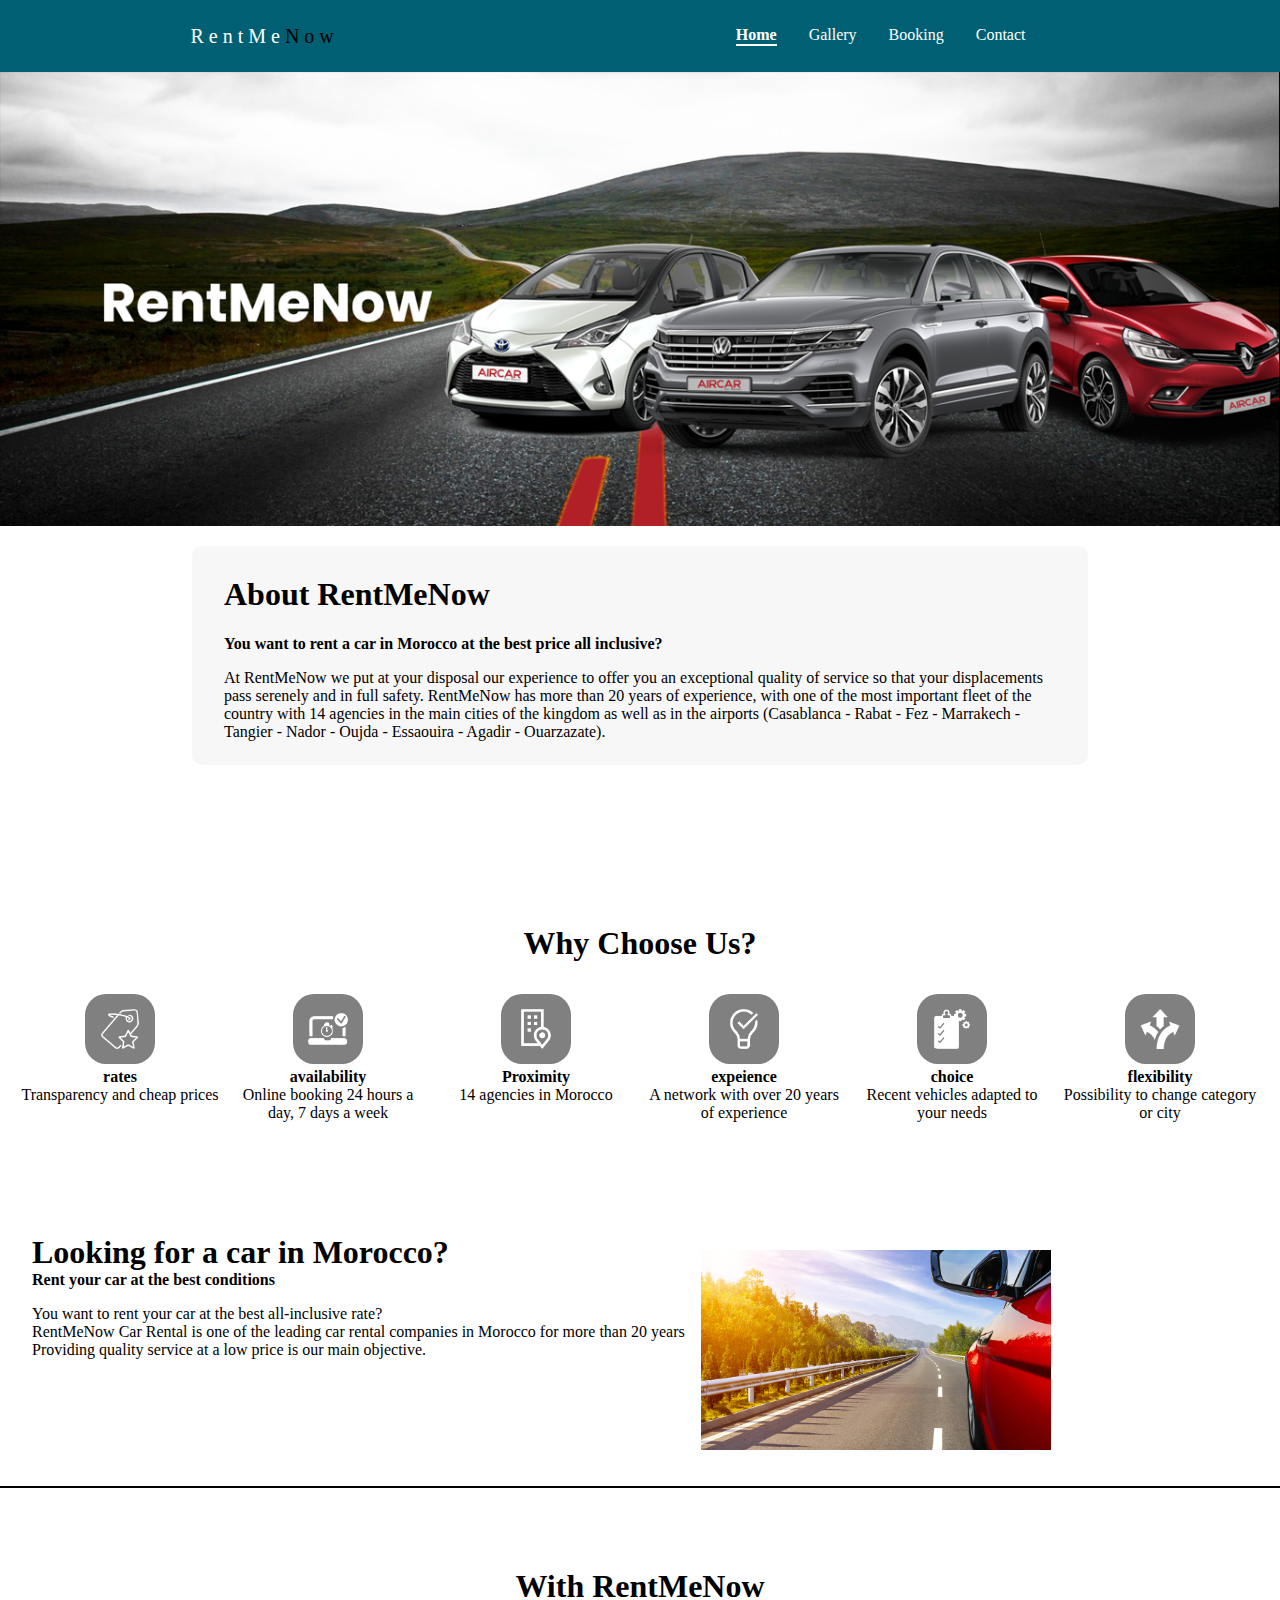
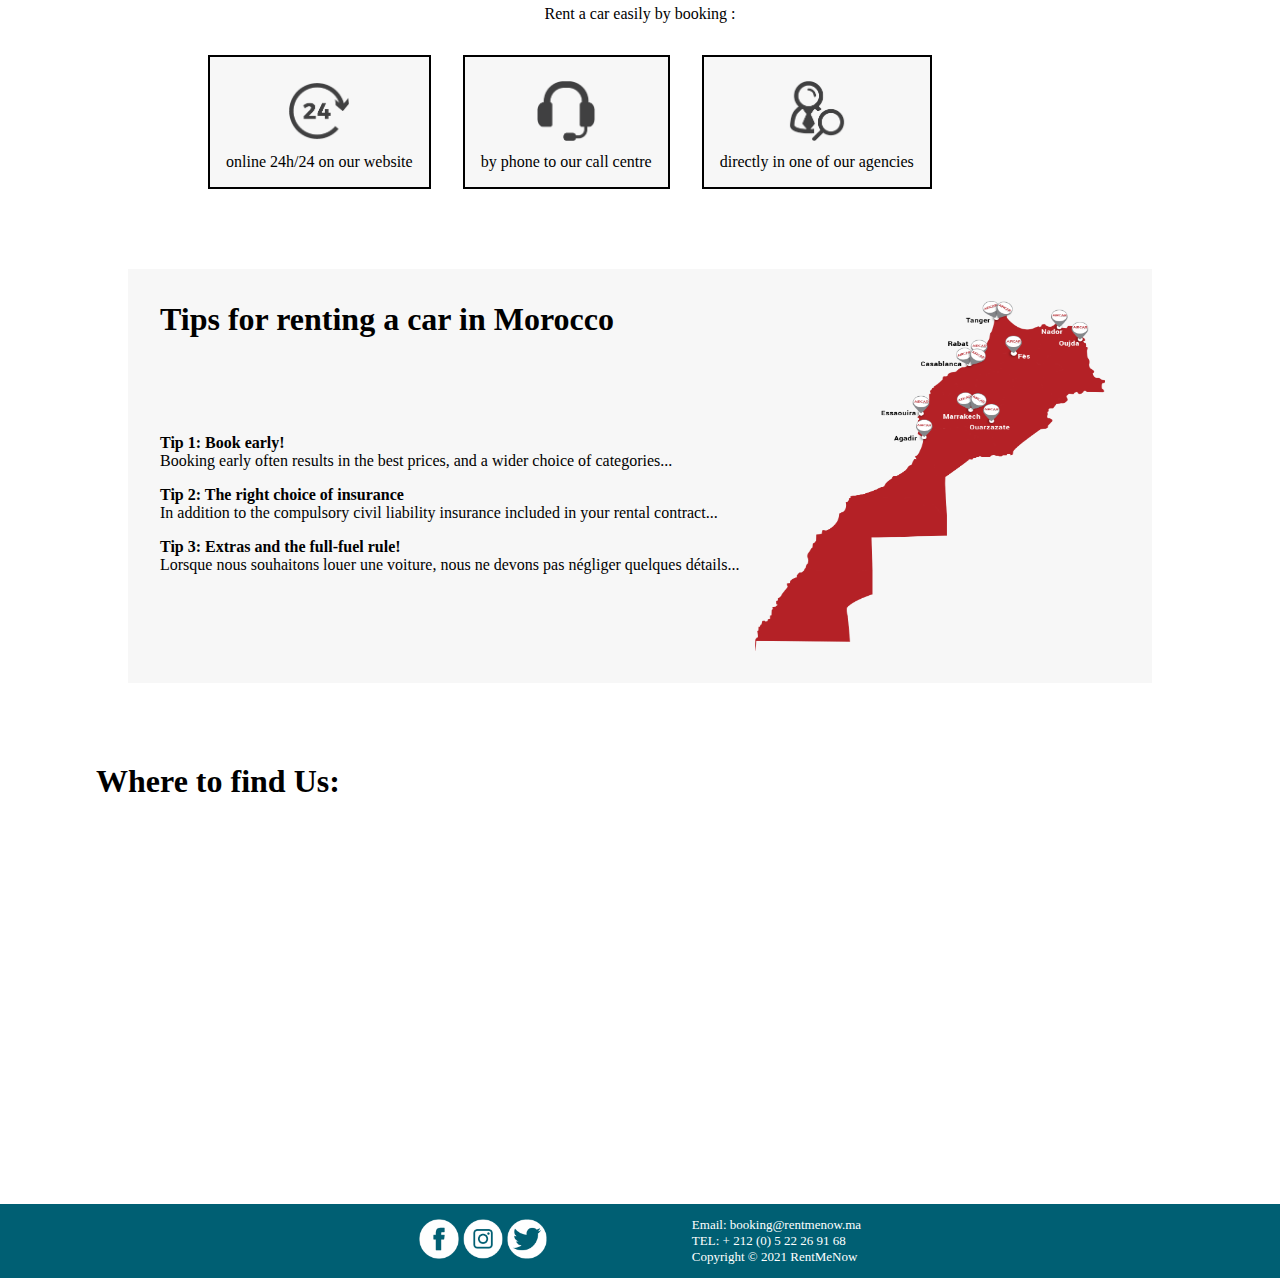
<file: index.html>
<!DOCTYPE html>
<html lang="en">
<head>
    <meta charset="UTF-8">
    <meta http-equiv="X-UA-Compatible" content="IE=edge">
    <meta name="viewport" content="width=device-width, initial-scale=1.0">
    <link rel="stylesheet" href="home.css">
    <title>RentMeNow</title>
</head>
<body>
    <header class="navBar">  <!--Done-->
        <div class="logo">RentMe<span>Now</span></div>
        <ul>
            <li class="home"><a href="#">Home</a></li>
            <li><a href="gallery.html">Gallery</a></li>
            <li><a href="booking.html">Booking</a></li>
            <li><a href="contact.html">Contact</a></li>
        </ul>

        <div class="dropdown">
            <img class="dropbtn" src="images/menu.svg">
            <div class="dropdown-content">
              <a href="#">Home</a>
              <a href="gallery.html">Gallery</a>
              <a href="booking.html">Booking</a>
              <a href="contact.html">Contact</a>
            </div>
        </div>
    </header>

    <section>
        <div class="first-pic">
            <img src="images/Screenshot 2021-12-23 143919.png" alt="slide-01">
        </div>
    </section>

    <section>  <!--About us-->
        <div class="about">
            <h1>About RentMeNow</h1>
            <p class="p1">You want to rent a car in Morocco at the best price all inclusive?<br></p>
            <p class="p2">At RentMeNow we put at your disposal our experience to offer you an exceptional quality of service so that your displacements pass serenely and in full safety. RentMeNow has more than 20 years of experience, with one of the most important fleet of the country with 14 agencies in the main cities of the kingdom as well as in the airports (Casablanca - Rabat - Fez - Marrakech - Tangier - Nador - Oujda - Essaouira - Agadir - Ouarzazate).</p>
        </div>
    </section>
    
    <section> <!--Done-->
        <div class="why-choose-us">
            
            <h1>Why Choose Us?</h1>
            
            <div class="container">
                <ul>
                    <li>
                        <img src="images/Icon-Tarifs-01.png" alt="rates">
                        <br><span>rates</span><br> Transparency and cheap prices
                    </li>
                    <li>
                        <img src="images/Icon-Disponibilite-01.png" alt="availability">
                        <br><span>availability</span><br> Online booking 24 hours a day, 7 days a week 
                    </li>
                    <li>
                        <img src="images/Icon-Proximite-01.png" alt="proximity">
                        <br><span>Proximity</span><br> 14 agencies in Morocco  
                    </li>
                    <li>
                        <img src="images/icon-savoir-faire-01.png" alt="expeience">
                        <br><span>expeience</span><br> A network with over 20 years of experience 
                    </li>
                    <li>
                        <img src="images/icon-Choix-01.png" alt="choice">
                        <br><span>choice</span><br>  Recent vehicles adapted to your needs 
                    </li>
                    <li>
                        <img src="images/Icon-Flexibilite.png" alt="flexibility">
                        <br><span>flexibility</span><br> Possibility to change category or city 
                    </li>
                </ul>
            </div>

        </div>
    </section>

    

    <section>
        <div class="ad">
            <div class="left-col1">
                <h1>Looking for a car in Morocco?</h1>
                <p class="p1">Rent your car at the best conditions</p>
                <p>You want to rent your car at the best all-inclusive rate?<br>
                    RentMeNow Car Rental is one of the leading car rental companies in Morocco for more than 20 years <br>
                    Providing quality service at a low price is our main objective. 
                </p>
            </div>
            <div class="right-col1">
                <img src="images/Image-redcar.png" alt="red car">
            </div>
        </div>
    </section>

    <section> <!--with RentMeNow-->
        <div class="with-us">
            <h1>With RentMeNow</h1>
            <p>Rent a car easily by booking :</p>
            <ul>
                <li>
                    <img src="images/Icon-24h-01.png" alt="24h">
                    <p>online 24h/24 on our website</p>
                </li>
                <li>
                    <img src="images/Icon-Call-Center-01.png" alt="call">
                    <p>by phone to our call centre</p>
                </li>
                <li>
                    <img src="images/Icon-Agence-01.png" alt="agence">
                    <p>directly in one of our agencies</p>
                </li>
            </ul>
        </div>
    </section>

    <section>
        <div class="tips">
            <div class="left-col">
                <h1>Tips for renting a car in Morocco</h1>
                <ul>
                    <li>
                        <p class="title">Tip 1: Book early!</p>
                        <p>Booking early often results in the best prices, and a wider choice of categories...</p>
                    </li>
                    <li>
                        <p class="title">Tip 2: The right choice of insurance</p>
                        <p>In addition to the compulsory civil liability insurance included in your rental contract...</p>
                    </li>
                    <li>
                        <p class="title">Tip 3: Extras and the full-fuel rule!</p>
                        <p>Lorsque nous souhaitons louer une voiture, nous ne devons pas négliger quelques détails...</p>
                    </li>
                </ul>
            </div>
            
            <img src="images/Carte.png" alt="carte de Maroc">

        </div>
    </section>

    <section class="wtfu">
        <h1>Where to find Us:</h1>
        <iframe src="https://www.google.com/maps/embed?pb=!1m18!1m12!1m3!1d3372.704574694128!2d-9.237232185448024!3d32.292919815818884!2m3!1f0!2f0!3f0!3m2!1i1024!2i768!4f13.1!3m3!1m2!1s0xdac211719897669%3A0x6f59fa5bb517f58a!2sYoucode%20Safi!5e0!3m2!1sen!2sma!4v1640248917174!5m2!1sen!2sma"   ></iframe>
    </section>

    <footer>
        <div class="footer">
            <div class="social-media">
                
                    <img src="images/facebookIcon.png" alt="facebook">
                    <img src="images/instagram.png" alt="instagram">
                    <img src="images/twitterIcon.png" alt="twitter">
        
            </div>
            <div class="contact">
                <p>Email: booking@rentmenow.ma<br>
                    TEL: + 212 (0) 5 22 26 91 68 <br>
                    Copyright © 2021 RentMeNow
                </p>
            </div>
        </div>
    </footer>

</body>
</html>
</file>
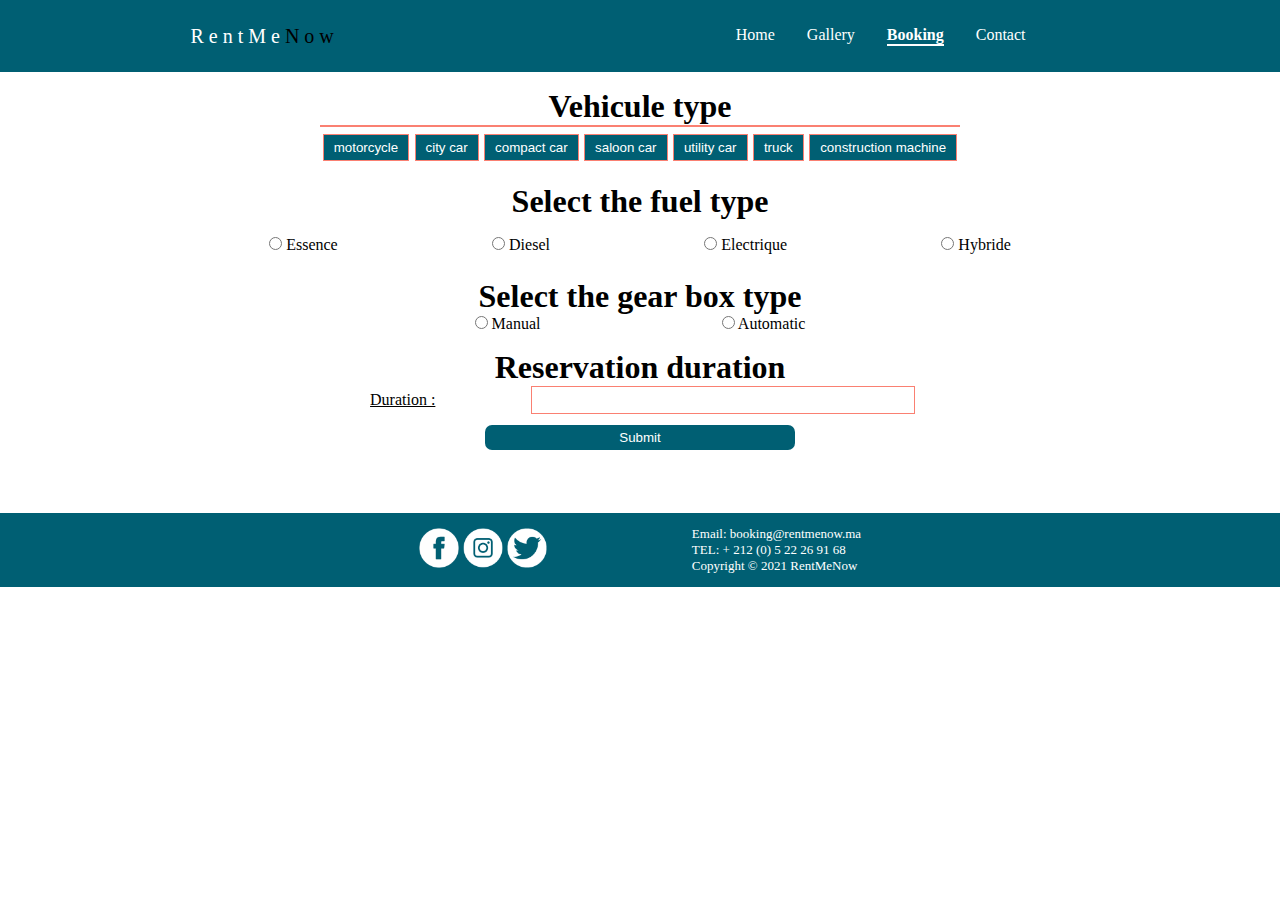
<file: booking.html>
<!DOCTYPE html>
<html lang="en">
<head>
    <meta charset="UTF-8">
    <meta http-equiv="X-UA-Compatible" content="IE=edge">
    <meta name="viewport" content="width=device-width, initial-scale=1.0">
    <link rel="stylesheet" href="booking.css">
    <title>RentMeNow</title>
</head>
<body>
    <header class="navBar">  <!--Done-->
        <a class="logo" href="index.html">RentMe<span>Now</span></a>
        <ul>
            <li><a href="index.html">Home</a></li>
            <li><a href="gallery.html">Gallery</a></li>
            <li class="booking"><a href="#">Booking</a></li>
            <li><a href="contact.html">Contact</a></li>
        </ul>

        <div class="dropdown">
            <img class="dropbtn" src="images/menu.svg">
            <div class="dropdown-content">
              <a href="index.html">Home</a>
              <a href="gallery.html">Gallery</a>
              <a href="#">Booking</a>
              <a href="contact.html">Contact</a>
            </div>
        </div>
    </header>

    <!--vehicule choice-->
    <h1>Vehicule type</h1>
    <div class="vehicule-choice">
        <button class="choix" id="moto" onclick="choix(this.id)">motorcycle</button>
        <button class="choix" id="citadine" onclick="choix(this.id)">city car</button>
        <button class="choix" id="compact" onclick="choix(this.id)">compact car</button>
        <button class="choix" id="berline" onclick="choix(this.id)">saloon car</button>
        <button class="choix" id="utilitaire" onclick="choix(this.id)">utility car</button>
        <button class="choix" id="truck" onclick="choix(this.id)">truck</button>
        <button class="choix" id="cm" onclick="choix(this.id)">construction machine</button>
    </div>

    <!--fuel choice-->
    <div>
        <h1>Select the fuel type</h1>
        <form class="fuel">
            <div class="carburant">
                <input type="radio" id="essence" name="radio" value="0.14" onclick="fuelP(this.value)">
                <label for="essence">Essence</label>
            </div>
            <div class="carburant">
                <input type="radio" id="diesel" name="radio" value="0.21" onclick="fuelP(this.value)">
                <label for="diesel">Diesel</label>
            </div>
            <div class="carburant">
                <input type="radio" id="electrique" name="radio" value="0.05" onclick="fuelP(this.value)">
                <label for="electrique">Electrique</label>
            </div>
            <div class="carburant">
                <input type="radio" id="hybride" name="radio" value="0.09" onclick="fuelP(this.value)">
                <label for="hybride">Hybride</label>
            </div>
        </form>
    </div>

    <!--Gear box choice-->
    <h1>Select the gear box type</h1>
    <form class="gear-box">
        <div class="gear" id="manual1">
            <input type="radio" id="manual" name="gear" value="manual">
            <label for="manual">Manual</label>
        </div>
        <div class="gear" id="automatic1">
            <input type="radio" id="automatic" name="gear" value="automatic">
            <label for="automatic">Automatic</label>
        </div>
    </form>

    <h1>Reservation duration</h1>
    <form class="duration">
        <label for="date">Duration :</label>
        <input type="number" min="1" id="date" name="date">
      </form>
      <div class="submit">
        <input type="submit" name="" value="Submit" onclick="calc()" class="submit">
    </div>

    <footer>
        <div class="footer">
            <div class="social-media">
                
                    <img src="images/facebookIcon.png" alt="facebook">
                    <img src="images/instagram.png" alt="instagram">
                    <img src="images/twitterIcon.png" alt="twitter">
        
            </div>
            <div class="contact">
                <p>Email: booking@rentmenow.ma<br>
                    TEL: + 212 (0) 5 22 26 91 68 <br>
                    Copyright © 2021 RentMeNow
                </p>
            </div>
        </div>
    </footer>

    <script>
        var type,
        basePrice,
        fuel,
        tranPrice = 0,
        total;

        function choix(e) {
            type = e;
            var a = document.getElementsByName("radio");
                for (var i = 0; i < a.length; i++) {
                    a[i].disabled = true;
                }

            var b = document.getElementsByName("gear");
                for (var i = 0; i < b.length; i++) {
                    b[i].disabled = true;
                }

            switch (type) {
                case "moto":
                document.querySelector("#essence").disabled = false;
                document.querySelector("#electrique").disabled = false;
                basePrice = 10;
                break;

                case "compact":
                document.querySelector("#manual").disabled = false;
                document.querySelector("#manual").checked = true;
                document.querySelector("#hybride").disabled = false;
                document.querySelector("#essence").disabled = false;
                document.querySelector("#diesel").disabled = false;
                basePrice = 14;
                break;

                case "citadine":
                document.querySelector("#manual").disabled = false;
                document.querySelector("#manual").checked = true;
                document.querySelector("#electrique").disabled = false;
                document.querySelector("#hybride").disabled = false;
                document.querySelector("#essence").disabled = false;
                document.querySelector("#diesel").disabled = false;
                basePrice = 12;
                break;

                case "utilitaire":
                document.querySelector("#manual").disabled = false;
                document.querySelector("#manual").checked = true;
                document.querySelector("#diesel").disabled = false;
                document.querySelector("#diesel").checked = true;
                basePrice = 16;
                break;

                case "berline":
                document.querySelector("#automatic").disabled = false;
                document.querySelector("#automatic").checked = true;
                document.querySelector("#hybride").disabled = false;
                document.querySelector("#essence").disabled = false;
                document.querySelector("#diesel").disabled = false;
                basePrice = 20;
                tranPrice = 0.19;
                break;

                case "truck":
                document.querySelector("#automatic").disabled = false;
                document.querySelector("#automatic").checked = true;
                document.querySelector("#diesel").disabled = false;
                document.querySelector("#diesel").checked = true;
                basePrice = 250;
                tranPrice = 0.19;
                break;

                case "cm":
                document.querySelector("#manual").disabled = false;
                document.querySelector("#manual").checked = true;
                document.querySelector("#diesel").disabled = false;
                document.querySelector("#essence").disabled = false;
                basePrice = 900;
                break;
            }
        }

        function fuelP(e) {
            fuel = e;
        }


        function calc() {
            var days = document.querySelector("#date").value;
            total = (basePrice + basePrice * fuel + basePrice * tranPrice) * days;
            /*console.log("basePrice :", basePrice);
            console.log("fuel :", fuel);
            console.log("tranPrice :", tranPrice);*/

            alert("Price: "+ total+ " Euros");
        }
    </script>
</body>
</html>
</file>
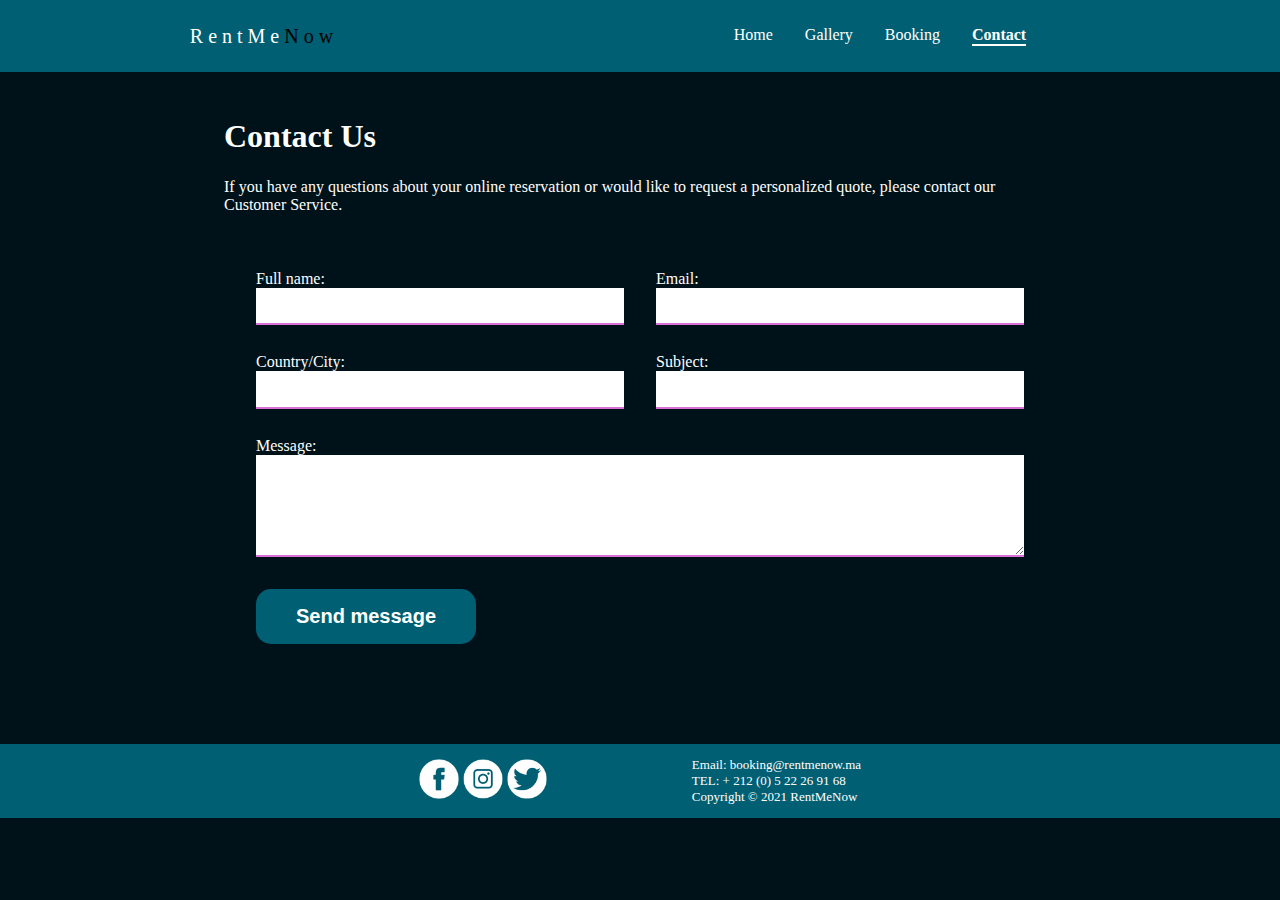
<file: contact.html>
<!DOCTYPE html>
<html lang="en">
<head>
    <meta charset="UTF-8">
    <meta http-equiv="X-UA-Compatible" content="IE=edge">
    <meta name="viewport" content="width=device-width, initial-scale=1.0">
    <link rel="stylesheet" href="contact.css">
    <title>RentMeNow</title>
    
</head>
<body>
    <header class="navBar">  <!--Done-->
        <a class="logo" href="index.html">RentMe<span>Now</span></a>
        <ul>
            <li><a href="index.html">Home</a></li>
            <li><a href="gallery.html">Gallery</a></li>
            <li><a href="booking.html">Booking</a></li>
            <li id="contact"><a href="#">Contact</a></li>
        </ul>

        <div class="dropdown">
            <img class="dropbtn" src="images/menu.svg">
            <div class="dropdown-content">
              <a href="index.html">Home</a>
              <a href="gallery.html">Gallery</a>
              <a href="booking.html">Booking</a>
              <a href="#">Contact</a>
            </div>
        </div>

    </header>

    <section>
        <div class="contact">
            <h1>Contact Us</h1>
            <p>If you have any questions about your online reservation or would like to request a personalized quote, please contact our Customer Service.</p>
        </div>
    </section>

    <section>
        <div class="form">
            <div class="left-col">
                <form>
                    <label for="fname">Full name:</label><br>
                    <input type="text" id="fname" name="fname"><br>
                    <label for="place">Country/City:</label><br>
                    <input type="text" id="place" name="place"><br>
                  </form> 
            </div>
            <div class="right-col">
                <form>
                    <label for="email">Email:</label><br>
                    <input type="text" id="email" name="email">
                    <label for="subject">Subject:</label>
                    <input type="text" id="subject" name="subject">
                  </form> 
            </div>
            
        </div>
        <div class="message">
            <label for="message">Message:</label>
            <textarea name="message" id="message" cols="25" rows="5"></textarea>
            <button onclick="display();reset()" id="send-message-cta">Send message</button>
        </div>
        
    </section>
    
    <footer>
        <div class="footer">
            <div class="social-media">
                
                    <img src="images/facebookIcon.png" alt="facebook">
                    <img src="images/instagram.png" alt="instagram">
                    <img src="images/twitterIcon.png" alt="twitter">
        
            </div>
            <div class="contact2">
                <p>Email: booking@rentmenow.ma<br>
                    TEL: + 212 (0) 5 22 26 91 68 <br>
                    Copyright © 2021 RentMeNow
                </p>
            </div>
        </div>
    </footer>

    <script>
        function display(){
            var name = document.getElementById("fname").value;
            var place = document.getElementById("place").value;
            var email = document.getElementById("email").value;
            var subject = document.getElementById("subject").value;
            var message = document.getElementById("message").value;

            if(name == '' || place == '' || email == '' || subject == '' || message == ''){
                alert("Please fill all empty fields!");
            }

            else{
                alert("Name: "+name+"\n"+
                "Country or City: "+place+"\n"+
                "Email: "+email+"\n"+
                "Subject: "+subject+"\n\n"+
                "Message: "+message)
            }
        }

        function reset(){
            document.getElementById("fname").value = '';
            document.getElementById("place").value = '';
            document.getElementById("email").value = '';
            document.getElementById("subject").value = '';
            document.getElementById("message").value = '';
        }



        
    </script>
</body>
</html>
</file>
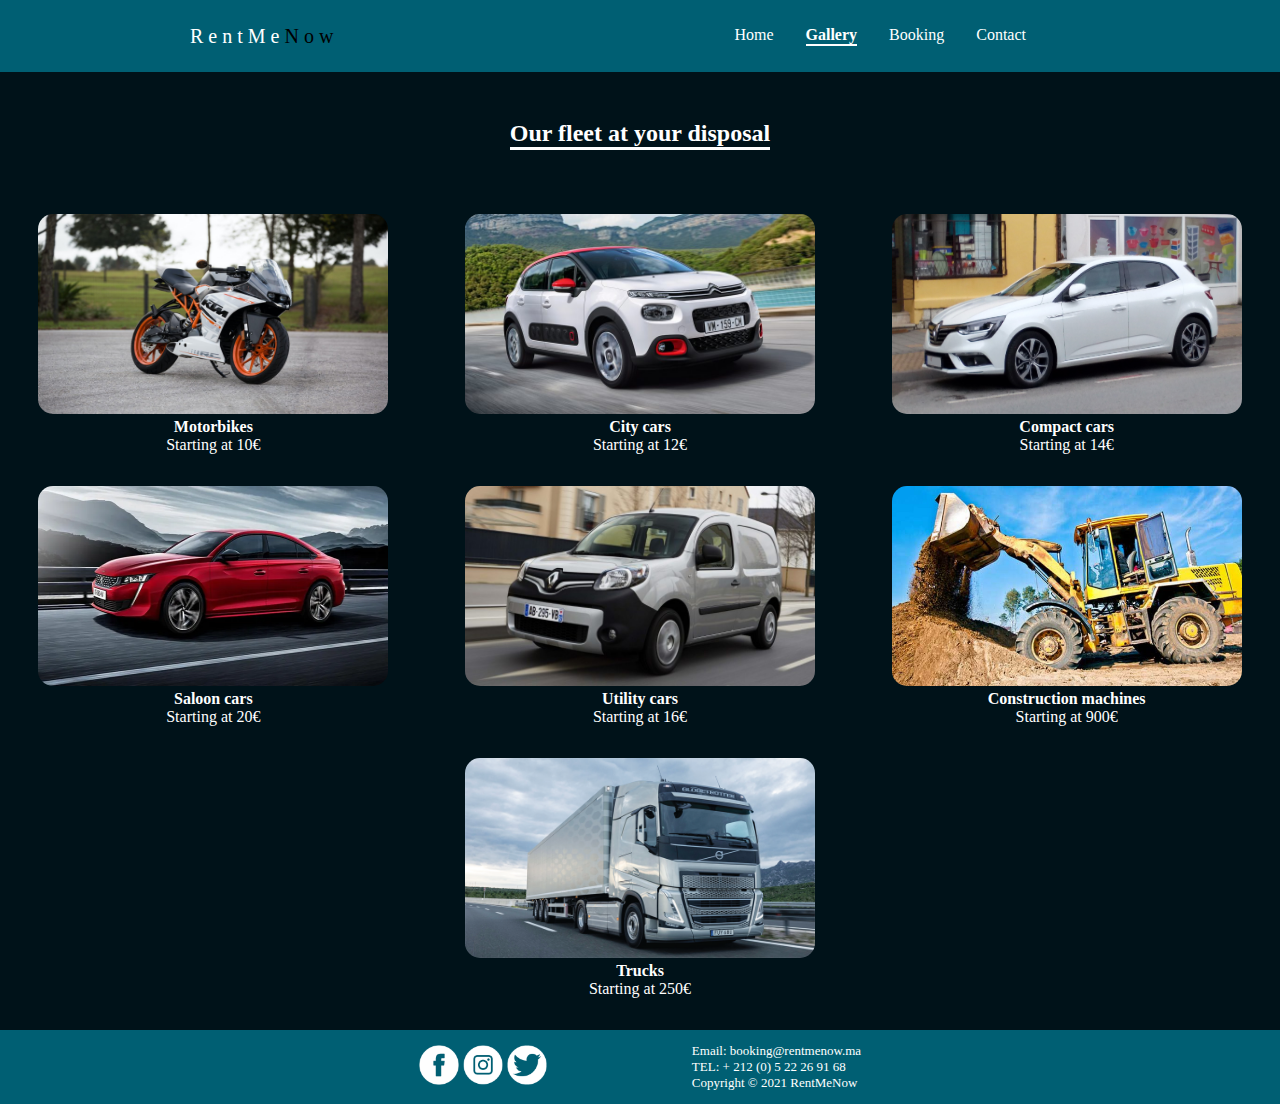
<file: gallery.html>
<!DOCTYPE html>
<html lang="en">
<head>
    <meta charset="UTF-8">
    <meta http-equiv="X-UA-Compatible" content="IE=edge">
    <meta name="viewport" content="width=device-width, initial-scale=1.0">
    <link rel="stylesheet" href="gallery.css">
    <title>RentMeNow</title>
</head>
<body>
    <header class="navBar">  <!--Done-->
        <a class="logo" href="index.html">RentMe<span>Now</span></a>
            <ul>
                <li><a href="index.html">Home</a></li>
                <li class="gallery"><a href="#">Gallery</a></li>
                <li><a href="booking.html">Booking</a></li>
                <li><a href="contact.html">Contact</a></li>
            </ul>

            <div class="dropdown">
                <img class="dropbtn" src="images/menu.svg">
                <div class="dropdown-content">
                  <a href="index.html">Home</a>
                  <a href="#">Gallery</a>
                  <a href="booking.html">Booking</a>
                  <a href="contact.html">Contact</a>
                </div>
            </div>
    </header>
    <h2>Our fleet at your disposal</h2>
    <section>
        <div class="main"> 
            <div>
                <img src="images/moto.jpg" alt="moto">
                <h4>Motorbikes</h4>
                <p>Starting at 10€</p>
            </div>
            <div>
                <img src="images/citadine.jpg" alt="citadine">
                <h4>City cars</h4>
                <p>Starting at 12€</p>
            </div>
            <div>
                <img src="images/compact.png" alt="compact">
                <h4>Compact cars</h4>
                <p>Starting at 14€</p>
            </div>
            <div>
                <img src="images/berline.png" alt="berline">
                <h4>Saloon cars</h4>
                <p>Starting at 20€</p>
            </div>
            <div>
                <img src="images/utilitaire.jpg" alt="utilitaire">
                <h4>Utility cars</h4>
                <p>Starting at 16€</p>
            </div>
            <div>
                <img src="images/engin de chantier.jpg" alt="engin de chantier">
                <h4>Construction machines</h4>
                <p>Starting at 900€</p>
            </div>
            <div>
                <img src="images/camion.png" alt="camion">
                <h4>Trucks</h4>
                <p>Starting at 250€</p>
            </div>        
        </div>
    </section>

    <footer>
        <div class="footer">
            <div class="social-media">
                    <img src="images/facebookIcon.png" alt="facebook">
                    <img src="images/instagram.png" alt="instagram">
                    <img src="images/twitterIcon.png" alt="twitter">
            </div>
            <div class="contact">
                <p>Email: booking@rentmenow.ma<br>
                    TEL: + 212 (0) 5 22 26 91 68 <br>
                    Copyright © 2021 RentMeNow
                </p>
            </div>
        </div>
    </footer>
</body>
</html>
</file>
<file: home.css>
* {
  margin: 0px;
  padding: 0px;
  -webkit-box-sizing: border-box;
          box-sizing: border-box;
}

body {
  color: #000;
  margin: 0px;
  padding: 0px;
  -webkit-box-sizing: border-box;
          box-sizing: border-box;
  font-family: 'Poppins';
}

.navBar {
  overflow: hidden;
  width: 100%;
  top: 0;
  display: -webkit-box;
  display: -ms-flexbox;
  display: flex;
  -ms-flex-pack: distribute;
      justify-content: space-around;
  -webkit-box-align: center;
      -ms-flex-align: center;
          align-items: center;
  min-height: 8vh;
  background-color: #005F73;
}

.navBar .logo {
  color: white;
  letter-spacing: 5px;
  font-size: 20px;
  cursor: pointer;
}

.navBar .logo span {
  color: black;
}

.navBar a {
  text-decoration: none;
  color: white;
}

.navBar ul {
  list-style: none;
  display: -webkit-box;
  display: -ms-flexbox;
  display: flex;
  color: white;
  margin-right: 3em;
  cursor: pointer;
}

.navBar ul .home {
  font-weight: bold;
  border-bottom: 2px solid;
}

.navBar ul li {
  margin: 0 1em;
}

.navBar .dropdown {
  display: none;
}

.first-pic img {
  width: 100%;
}

.about {
  width: 70%;
  margin: 1em auto 0 auto;
  background: #F7F7F7;
  color: black;
  padding: .5em 2em;
  border-radius: 10px;
}

.about h1 {
  font-weight: bold;
  margin: .7em 0;
}

.about .p1 {
  margin-bottom: 1em;
  font-weight: bold;
}

.about .p2 {
  margin-bottom: 1em;
}

.why-choose-us {
  width: 100%;
  margin: auto;
}

.why-choose-us h1 {
  text-align: center;
  margin: 5em auto 0 auto;
  width: auto;
}

.why-choose-us .container ul {
  display: -webkit-box;
  display: -ms-flexbox;
  display: flex;
  -ms-flex-wrap: wrap;
      flex-wrap: wrap;
  margin: 1em;
  list-style: none;
}

.why-choose-us .container ul li {
  text-align: center;
  margin: 1em auto;
  width: 16.66%;
  padding: 0px 5px;
}

.why-choose-us .container ul li img {
  width: 70px;
  height: 70px;
  background-color: #808080;
  padding: 15px;
  border-radius: 30%;
}

.why-choose-us .container ul li span {
  font-weight: bold;
}

.ad {
  margin: 5em auto;
  width: 100%;
  display: -webkit-box;
  display: -ms-flexbox;
  display: flex;
  border-bottom: 2px solid;
  padding: 1em;
}

.ad .left-col1 {
  padding: 0 1em;
}

.ad .p1 {
  margin-bottom: 1em;
  font-weight: bold;
}

.ad .right-col1 img {
  width: 350px;
  height: 200px;
  margin: 1em auto;
}

.with-us {
  width: 70%;
  margin: 5em auto;
}

.with-us p, .with-us h1 {
  text-align: center;
}

.with-us ul {
  display: -webkit-box;
  display: -ms-flexbox;
  display: flex;
  margin: 2em auto;
  list-style: none;
}

.with-us ul li {
  color: #000;
  text-align: center;
  margin: 0 1em;
  background: #F7F7F7;
  padding: 1em;
  border: 2px solid black;
}

.with-us ul li img {
  width: 60px;
  height: 60px;
  margin: .5em 0;
}

.tips {
  width: 80%;
  display: -webkit-box;
  display: -ms-flexbox;
  display: flex;
  margin: 5em auto;
  padding: 2em;
  background: #F7F7F7;
  color: #000;
}

.tips .left-col .title {
  font-weight: bold;
}

.tips .left-col h1 {
  margin-bottom: 3em;
}

.tips .left-col ul {
  list-style: none;
}

.tips .left-col li {
  margin-bottom: 1em;
}

.tips img {
  width: 350px;
  height: 350px;
  margin: auto;
}

.wtfu h1 {
  margin-left: 3em;
}

.wtfu iframe {
  border: none;
  height: 400px;
  width: 100%;
}

.footer {
  display: -webkit-box;
  display: -ms-flexbox;
  display: flex;
  margin: auto;
  background: #005F73;
}

.footer .social-media {
  margin: auto;
  margin-right: 5em;
}

.footer .social-media img {
  width: 40px;
  height: 40px;
}

.footer .contact {
  color: white;
  margin: auto;
  margin-left: 5em;
  padding: 1em 0;
  font-size: small;
}

@media only screen and (max-width: 768px) {
  .navBar .logo {
    margin-left: 2em;
  }
  .about {
    width: 90%;
  }
  .ad {
    display: block;
    width: 70%;
  }
  .ad .right-col1 img {
    display: block;
  }
  .why-choose-us .container ul {
    display: -webkit-box;
    display: -ms-flexbox;
    display: flex;
    margin: 1em;
  }
  .why-choose-us .container ul li {
    width: 33.33%;
  }
  .with-us {
    width: 90%;
  }
  .with-us ul {
    margin: 1em;
  }
  .tips {
    width: 100%;
  }
  .tips img {
    display: block;
    width: 250px;
    height: 250px;
    margin: auto;
  }
}

@media only screen and (max-width: 600px) {
  .navBar .logo {
    color: white;
    letter-spacing: 3px;
    margin-left: .3em;
  }
  .navBar ul {
    display: none;
  }
  .navBar .dropbtn {
    padding: 16px;
    border: none;
    cursor: pointer;
  }
  .navBar .dropdown {
    display: block;
  }
  .navBar .dropdown-content {
    display: none;
    position: absolute;
    background-color: #f9f9f9;
  }
  .navBar .dropdown-content a {
    color: black;
    padding: 12px 16px;
    text-decoration: none;
    display: block;
  }
  .navBar .dropdown-content a:hover {
    background-color: #f1f1f1;
  }
  .navBar .dropdown:hover .dropdown-content {
    display: block;
  }
  .navBar .dropdown:hover {
    color: #000;
  }
  .why-choose-us .container ul {
    display: -webkit-box;
    display: -ms-flexbox;
    display: flex;
    margin: 1em;
  }
  .why-choose-us .container ul li {
    width: 100%;
  }
  .with-us ul {
    display: block;
  }
  .with-us ul li {
    margin-bottom: 1em;
  }
  .tips {
    display: block;
  }
  .tips .left-col .title {
    border-bottom: 2px solid;
  }
  .tips .left-col h1 {
    margin-bottom: 1em;
  }
  .ad {
    width: 90%;
  }
  .footer {
    display: -webkit-box;
    display: -ms-flexbox;
    display: flex;
    margin: auto;
    background: #005F73;
  }
  .footer .social-media {
    margin: auto;
  }
  .footer .social-media img {
    width: 30px;
    height: 30px;
  }
  .footer .contact {
    color: white;
    margin: auto;
    padding: 1em 0;
    font-size: 10px;
  }
}
/*# sourceMappingURL=home.css.map */
</file>
<file: booking.css>
* {
  margin: 0px;
  padding: 0px;
  -webkit-box-sizing: border-box;
          box-sizing: border-box;
}

body {
  color: #000;
  margin: 0px;
  padding: 0px;
  -webkit-box-sizing: border-box;
          box-sizing: border-box;
  font-family: 'Poppins';
}

.navBar {
  width: 100%;
  top: 0;
  display: -webkit-box;
  display: -ms-flexbox;
  display: flex;
  -ms-flex-pack: distribute;
      justify-content: space-around;
  -webkit-box-align: center;
      -ms-flex-align: center;
          align-items: center;
  min-height: 8vh;
  background-color: #005F73;
}

.navBar .logo {
  color: white;
  letter-spacing: 5px;
  font-size: 20px;
  cursor: pointer;
}

.navBar .logo span {
  color: black;
}

.navBar a {
  text-decoration: none;
  color: white;
}

.navBar ul {
  list-style: none;
  display: -webkit-box;
  display: -ms-flexbox;
  display: flex;
  color: white;
  margin-right: 3em;
  cursor: pointer;
}

.navBar ul .booking {
  font-weight: bold;
  border-bottom: 2px solid;
}

.navBar ul li {
  margin: 0 1em;
}

.navBar .dropdown {
  display: none;
}

.vehicule-choice {
  display: -webkit-box;
  display: -ms-flexbox;
  display: flex;
  width: 50%;
  margin: auto;
  -ms-flex-wrap: wrap;
      flex-wrap: wrap;
  border-top: 2px solid salmon;
}

.vehicule-choice .choix {
  cursor: pointer;
  padding: 5px 10px;
  margin: .5em auto;
  background-color: #005F73;
  color: white;
  border: 1px solid salmon;
}

h1 {
  text-align: center;
  margin-top: .5em;
}

.fuel {
  width: 70%;
  margin: .5em auto 1em;
  display: -webkit-box;
  display: -ms-flexbox;
  display: flex;
}

.fuel .carburant {
  margin: .5em auto;
}

.fuel .carburant label {
  cursor: pointer;
}

.gear-box {
  display: -webkit-box;
  display: -ms-flexbox;
  display: flex;
  width: 40%;
  margin: auto;
}

.gear-box .gear {
  margin: auto;
}

.gear-box .gear label {
  cursor: pointer;
}

.duration {
  width: 50%;
  margin: auto;
  display: -webkit-box;
  display: -ms-flexbox;
  display: flex;
}

.duration label {
  padding: .3em;
  width: auto;
  margin: 0 auto;
  text-decoration: underline;
}

.duration input {
  padding: .3em;
  border: salmon 1px solid;
  width: 60%;
  margin: 0 auto;
}

.submit {
  display: -webkit-box;
  display: -ms-flexbox;
  display: flex;
  width: 50%;
  margin: .2em auto 2em;
  padding: 5px 10px;
  color: white;
}

.submit input {
  background-color: #005F73;
  border: none;
  border-radius: 7px;
}

.footer {
  display: -webkit-box;
  display: -ms-flexbox;
  display: flex;
  margin: auto;
  background: #005F73;
}

.footer .social-media {
  margin: auto;
  margin-right: 5em;
}

.footer .social-media img {
  width: 40px;
  height: 40px;
}

.footer .contact {
  color: white;
  margin: auto;
  margin-left: 5em;
  padding: 1em 0;
  font-size: small;
}

@media only screen and (max-width: 768px) {
  .navBar .logo {
    margin-left: 2em;
  }
}

@media only screen and (max-width: 600px) {
  .navBar .logo {
    color: white;
    letter-spacing: 3px;
    margin-left: .3em;
  }
  .navBar ul {
    display: none;
  }
  .navBar .dropbtn {
    padding: 16px;
    border: none;
    cursor: pointer;
  }
  .navBar .dropdown {
    display: block;
  }
  .navBar .dropdown-content {
    display: none;
    position: absolute;
    background-color: #f9f9f9;
  }
  .navBar .dropdown-content a {
    color: black;
    padding: 12px 16px;
    text-decoration: none;
    display: block;
  }
  .navBar .dropdown-content a:hover {
    background-color: #f1f1f1;
  }
  .navBar .dropdown:hover .dropdown-content {
    display: block;
  }
  .navBar .dropdown:hover {
    color: #000;
  }
  .vehicule-choice {
    width: 50%;
    -webkit-box-orient: vertical;
    -webkit-box-direction: normal;
        -ms-flex-direction: column;
            flex-direction: column;
  }
  .vehicule-choice .choix {
    width: 45%;
  }
  .fuel {
    width: 90%;
  }
  .gear-box {
    width: 60%;
  }
  .duration {
    width: 60%;
  }
  .footer .social-media {
    margin: auto;
  }
  .footer .social-media img {
    width: 30px;
    height: 30px;
  }
  .footer .contact {
    color: white;
    margin: auto;
    padding: 1em 0;
    font-size: 10px;
  }
}
/*# sourceMappingURL=booking.css.map */
</file>
<file: contact.css>
* {
  margin: 0px;
  padding: 0px;
  -webkit-box-sizing: border-box;
          box-sizing: border-box;
}

body {
  color: white;
  margin: 0px;
  padding: 0px;
  -webkit-box-sizing: border-box;
          box-sizing: border-box;
  background-color: #001219;
  font-family: 'Poppins';
}

.navBar {
  display: -webkit-box;
  display: -ms-flexbox;
  display: flex;
  -ms-flex-pack: distribute;
      justify-content: space-around;
  -webkit-box-align: center;
      -ms-flex-align: center;
          align-items: center;
  min-height: 8vh;
  background-color: #005F73;
}

.navBar .logo {
  color: white;
  letter-spacing: 5px;
  font-size: 20px;
  cursor: pointer;
}

.navBar .logo span {
  color: black;
}

.navBar a {
  text-decoration: none;
  color: white;
}

.navBar ul {
  list-style: none;
  display: -webkit-box;
  display: -ms-flexbox;
  display: flex;
  color: white;
  margin-right: 3em;
  cursor: pointer;
}

.navBar ul #contact {
  font-weight: bold;
  border-bottom: 2px solid;
}

.navBar ul li {
  margin: 0 1em;
}

.navBar .dropdown {
  display: none;
}

.contact {
  width: 70%;
  margin: 1em auto;
  padding: .5em 2em;
  border-radius: 10px;
}

.contact h1 {
  font-weight: bold;
  margin: .7em 0;
}

.form {
  width: 60%;
  margin: 3em auto 0 auto;
  display: -webkit-box;
  display: -ms-flexbox;
  display: flex;
}

.form .left-col {
  width: 50%;
  margin-right: 2em;
}

.form .left-col input {
  margin-bottom: 2em;
  font-size: 14px;
  font-family: 'Poppins';
  width: 100%;
  padding: .7em;
  border: none;
  border-bottom: 2px solid orchid;
}

.form .right-col {
  width: 50%;
}

.form .right-col input {
  margin-bottom: 2em;
  font-size: 14px;
  font-family: 'Poppins';
  width: 100%;
  padding: .7em;
  border: none;
  border-bottom: 2px solid orchid;
}

.message {
  width: 60%;
  margin: auto;
}

.message textarea {
  font-size: 14px;
  font-family: 'Poppins';
  width: 100%;
  padding: .7em;
  border: none;
  border-bottom: 2px solid orchid;
  margin-bottom: 2em;
}

.message button {
  background-color: #005F73;
  color: white;
  font-weight: bold;
  font-size: 20px;
  border: none;
  margin-bottom: 5em;
  border-radius: 15px;
  display: inline-block;
  padding: .8em 2em;
  width: unset;
  cursor: pointer;
}

.footer {
  display: -webkit-box;
  display: -ms-flexbox;
  display: flex;
  margin: auto;
  background: #005F73;
}

.footer .social-media {
  margin: auto;
  margin-right: 5em;
}

.footer .social-media img {
  width: 40px;
  height: 40px;
}

.footer .contact2 {
  color: white;
  margin: auto;
  margin-left: 5em;
  padding: 1em 0;
  font-size: small;
}

@media only screen and (max-width: 768px) {
  .navBar .logo {
    margin-left: 2em;
  }
  .contact {
    width: 80%;
  }
  .form {
    display: block;
    margin: auto;
  }
  .form .left-col, .form .right-col {
    width: 100%;
  }
  .footer {
    display: -webkit-box;
    display: -ms-flexbox;
    display: flex;
    margin: auto;
    background: #005F73;
  }
  .footer .social-media {
    margin-right: 10px;
  }
  .footer .contact2 {
    margin-left: 10px;
  }
}

@media only screen and (max-width: 600px) {
  .navBar .logo {
    color: white;
    letter-spacing: 3px;
    margin-left: .3em;
  }
  .navBar ul {
    display: none;
  }
  .navBar .dropbtn {
    padding: 16px;
    border: none;
    cursor: pointer;
  }
  .navBar .dropdown {
    display: block;
  }
  .navBar .dropdown-content {
    display: none;
    position: absolute;
    background-color: #f9f9f9;
  }
  .navBar .dropdown-content a {
    color: black;
    padding: 12px 16px;
    text-decoration: none;
    display: block;
  }
  .navBar .dropdown-content a:hover {
    background-color: #f1f1f1;
  }
  .navBar .dropdown:hover .dropdown-content {
    display: block;
  }
  .navBar .dropdown:hover {
    color: #000;
  }
  .contact {
    width: 90%;
  }
  .form {
    width: 80%;
  }
  .message {
    width: 80%;
  }
  .footer {
    display: -webkit-box;
    display: -ms-flexbox;
    display: flex;
    margin: auto;
    background: #005F73;
  }
  .footer .social-media {
    margin: auto;
  }
  .footer .social-media img {
    width: 30px;
    height: 30px;
  }
  .footer .contact2 {
    color: white;
    margin: auto;
    padding: 1em 0;
    font-size: 10px;
  }
}
/*# sourceMappingURL=contact.css.map */
</file>
<file: gallery.css>
* {
  margin: 0px;
  padding: 0px;
  -webkit-box-sizing: border-box;
          box-sizing: border-box;
}

body {
  color: white;
  -webkit-box-sizing: border-box;
          box-sizing: border-box;
  background: #001219;
  font-family: 'Poppins';
}

.navBar {
  width: 100%;
  display: -webkit-box;
  display: -ms-flexbox;
  display: flex;
  -ms-flex-pack: distribute;
      justify-content: space-around;
  -webkit-box-align: center;
      -ms-flex-align: center;
          align-items: center;
  min-height: 8vh;
  background-color: #005F73;
}

.navBar .logo {
  color: white;
  letter-spacing: 5px;
  font-size: 20px;
  cursor: pointer;
}

.navBar .logo span {
  color: black;
}

.navBar a {
  text-decoration: none;
  color: white;
}

.navBar ul {
  list-style: none;
  display: -webkit-box;
  display: -ms-flexbox;
  display: flex;
  color: white;
  margin-right: 3em;
  cursor: pointer;
}

.navBar ul .gallery {
  font-weight: bold;
  border-bottom: 2px solid;
}

.navBar ul li {
  margin: 0 1em;
}

.navBar .dropdown {
  display: none;
}

h2 {
  margin: 2em auto;
  border-bottom: 3px solid;
  width: -webkit-fit-content;
  width: -moz-fit-content;
  width: fit-content;
}

.main {
  margin: 1em auto;
  display: -webkit-box;
  display: -ms-flexbox;
  display: flex;
  -ms-flex-wrap: wrap;
      flex-wrap: wrap;
}

.main div {
  margin: 1em;
  text-align: center;
  -webkit-box-flex: 1;
      -ms-flex: auto;
          flex: auto;
}

.main div img {
  width: 350px;
  height: 200px;
  border-radius: 15px;
}

.footer {
  display: -webkit-box;
  display: -ms-flexbox;
  display: flex;
  margin: auto;
  background: #005F73;
}

.footer .social-media {
  margin: auto;
  margin-right: 5em;
}

.footer .social-media img {
  width: 40px;
  height: 40px;
}

.footer .contact {
  color: white;
  margin: auto;
  margin-left: 5em;
  padding: 1em 0;
  font-size: small;
}

@media only screen and (max-width: 768px) {
  .navBar .logo {
    margin-left: 2em;
  }
  .footer {
    display: -webkit-box;
    display: -ms-flexbox;
    display: flex;
    margin: auto;
    background: #005F73;
  }
  .footer .social-media {
    margin-right: 10px;
  }
  .footer .contact {
    margin-left: 10px;
  }
}

@media only screen and (max-width: 600px) {
  .navBar .logo {
    color: white;
    letter-spacing: 3px;
    margin-left: .3em;
  }
  .navBar ul {
    display: none;
  }
  .navBar .dropbtn {
    padding: 16px;
    border: none;
    cursor: pointer;
  }
  .navBar .dropdown {
    display: block;
  }
  .navBar .dropdown-content {
    display: none;
    position: absolute;
    background-color: #f9f9f9;
  }
  .navBar .dropdown-content a {
    color: black;
    padding: 12px 16px;
    text-decoration: none;
    display: block;
  }
  .navBar .dropdown-content a:hover {
    background-color: #f1f1f1;
  }
  .navBar .dropdown:hover .dropdown-content {
    display: block;
  }
  .navBar .dropdown:hover {
    color: #000;
  }
  .footer {
    display: -webkit-box;
    display: -ms-flexbox;
    display: flex;
    margin: auto;
    background: #005F73;
  }
  .footer .social-media {
    margin: auto;
  }
  .footer .social-media img {
    width: 30px;
    height: 30px;
  }
  .footer .contact {
    color: white;
    margin: auto;
    padding: 1em 0;
    font-size: 10px;
  }
}
/*# sourceMappingURL=gallery.css.map */
</file>
